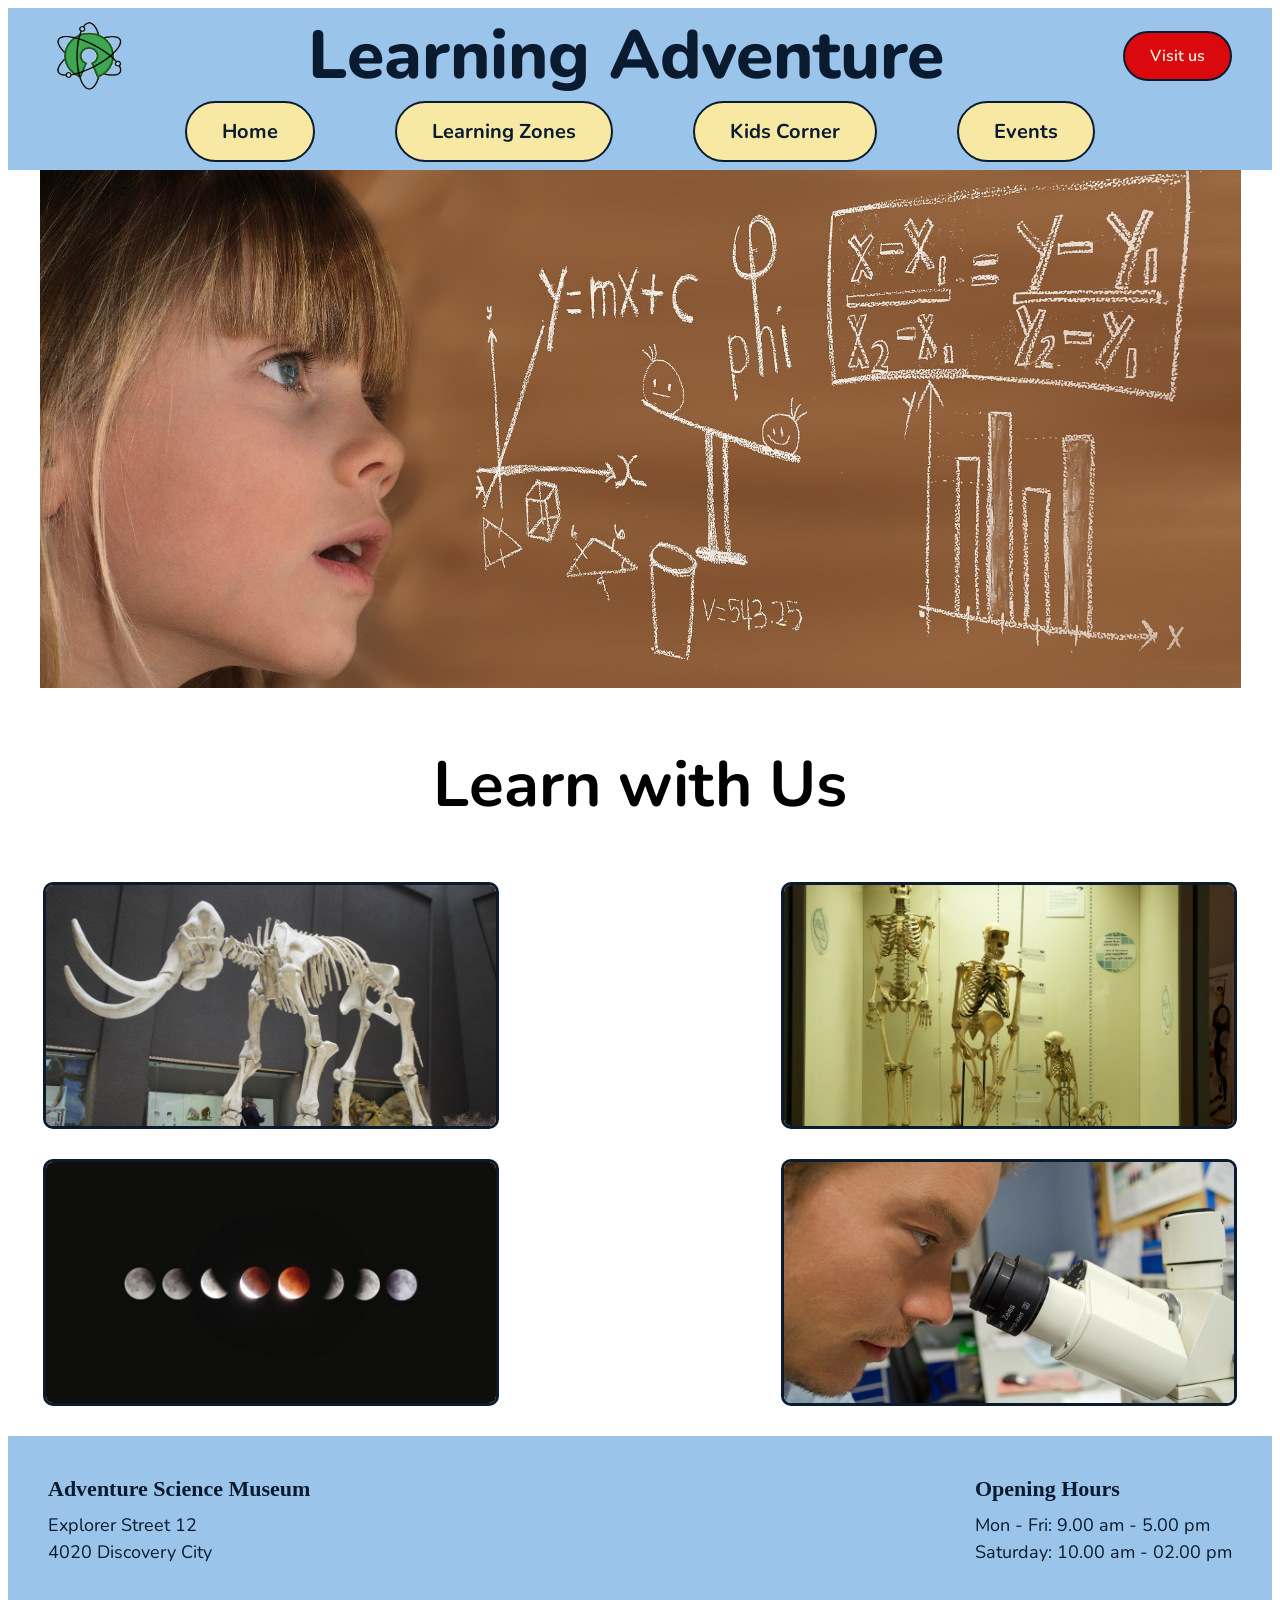
<file: index.html>
<!DOCTYPE html>
<html lang="no">
<head>
    <meta charset="UTF-8">
    <title>Learning Adventure</title>

    <link rel="stylesheet" href="Styles/styles.css">
    <link rel="stylesheet" href="Styles/style-index.css">

    <link rel="preconnect" href="https://fonts.googleapis.com">
    <link rel="preconnect" href="https://fonts.gstatic.com" crossorigin>

    <link href="https://fonts.googleapis.com/css2?family=Nunito:wght@400;700;800&display=swap" rel="stylesheet"> 
    <link rel="icon" type="image/png" href="Images/favicon.ico">

</head>

<body>

<header class="main-header">

    <div class="top-row">
        <div class="logo">
    <img src="Images/Logo.png" alt="Logo for Learning Adventure">
    </div>

        <h1>Learning Adventure</h1>

        <a href="Visit-us.html" class="visit-btn">Visit us</a>
    </div>

    <!-- Hamburger-knapp -->
    <input type="checkbox" id="menu-toggle">

    <label for="menu-toggle" class="hamburger">
        ☰
    </label>

    <!-- Navigasjon -->
    <nav class="nav-bar">
        <a href="index.html">Home</a>
        <a href="the-learning-zone.html">Learning Zones</a>
        <a href="kids-corner.html">Kids Corner</a>
        <a href="events.html">Events</a>
    </nav>

</header>
<div class="math-image">
    <img src="Images/Mathchild.jpg" alt="A child is looking at a math problem on a blackboard">
</div>
<div class="heading">
    <h2>Learn with Us</h2>
</div>
<div class="image-grid">

    <a href="the-learning-zone.html" class="grid-item">
        <img src="Images/mammoth.jpg" alt="A mammoth in the prehistoric era">
    </a>

    <a href="the-learning-zone.html" class="grid-item">
        <img src="Images/skeleton.jpg" alt="A fossilized skeleton">
    </a>

    <a href="the-learning-zone.html" class="grid-item">
        <img src="Images/celso.jpg" alt="the phases of the moon">
    </a>

    <a href="the-learning-zone.html" class="grid-item">
        <img src="Images/people.jpg" alt="a person looking through a microscope">
    </a>

</div>

<footer class="main-footer">

    <div class="footer-section">
        <h3>Adventure Science Museum</h3>
        <p>Explorer Street 12<br>
        4020 Discovery City</p>
    </div>

    <div class="footer-section">
        <h3>Opening Hours</h3>
        <p>Mon - Fri: 9.00 am - 5.00 pm<br>
        Saturday: 10.00 am - 02.00 pm</p>
    </div>

</footer>
</body>
</html>
</file>
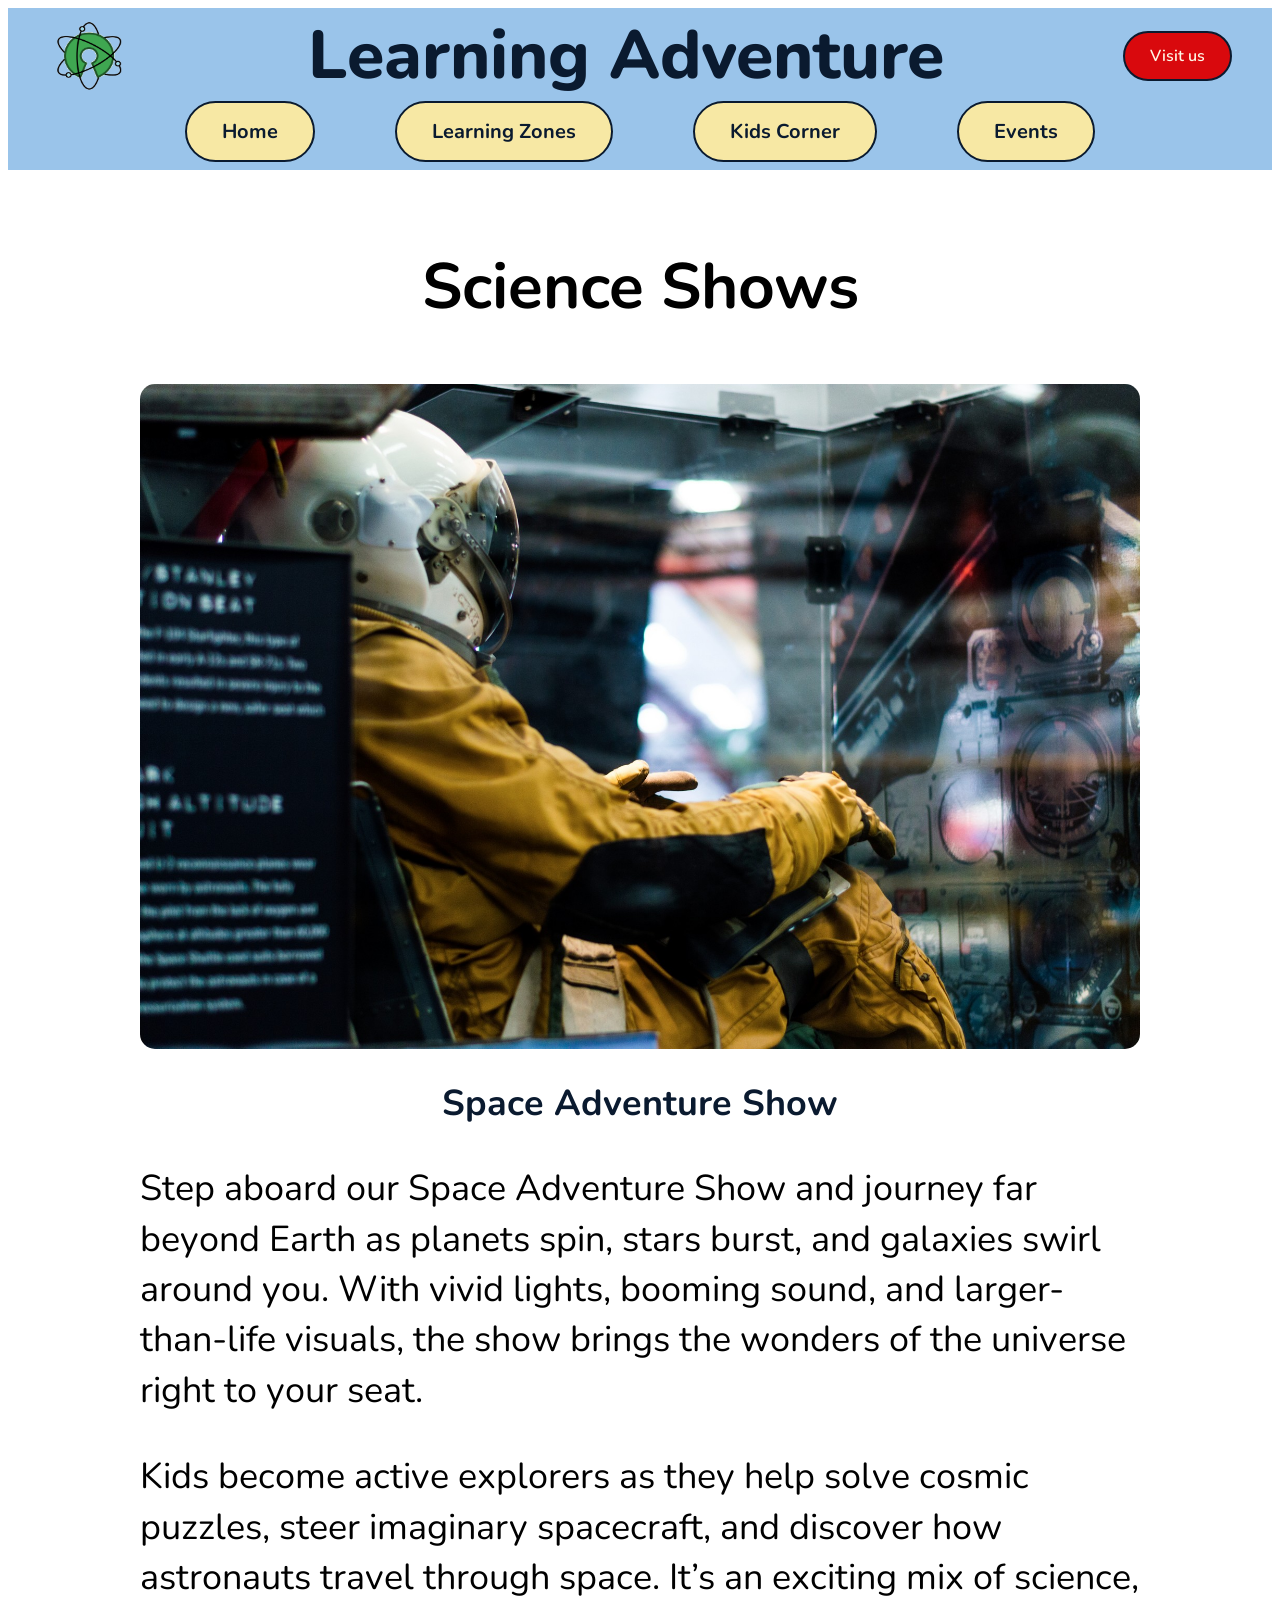
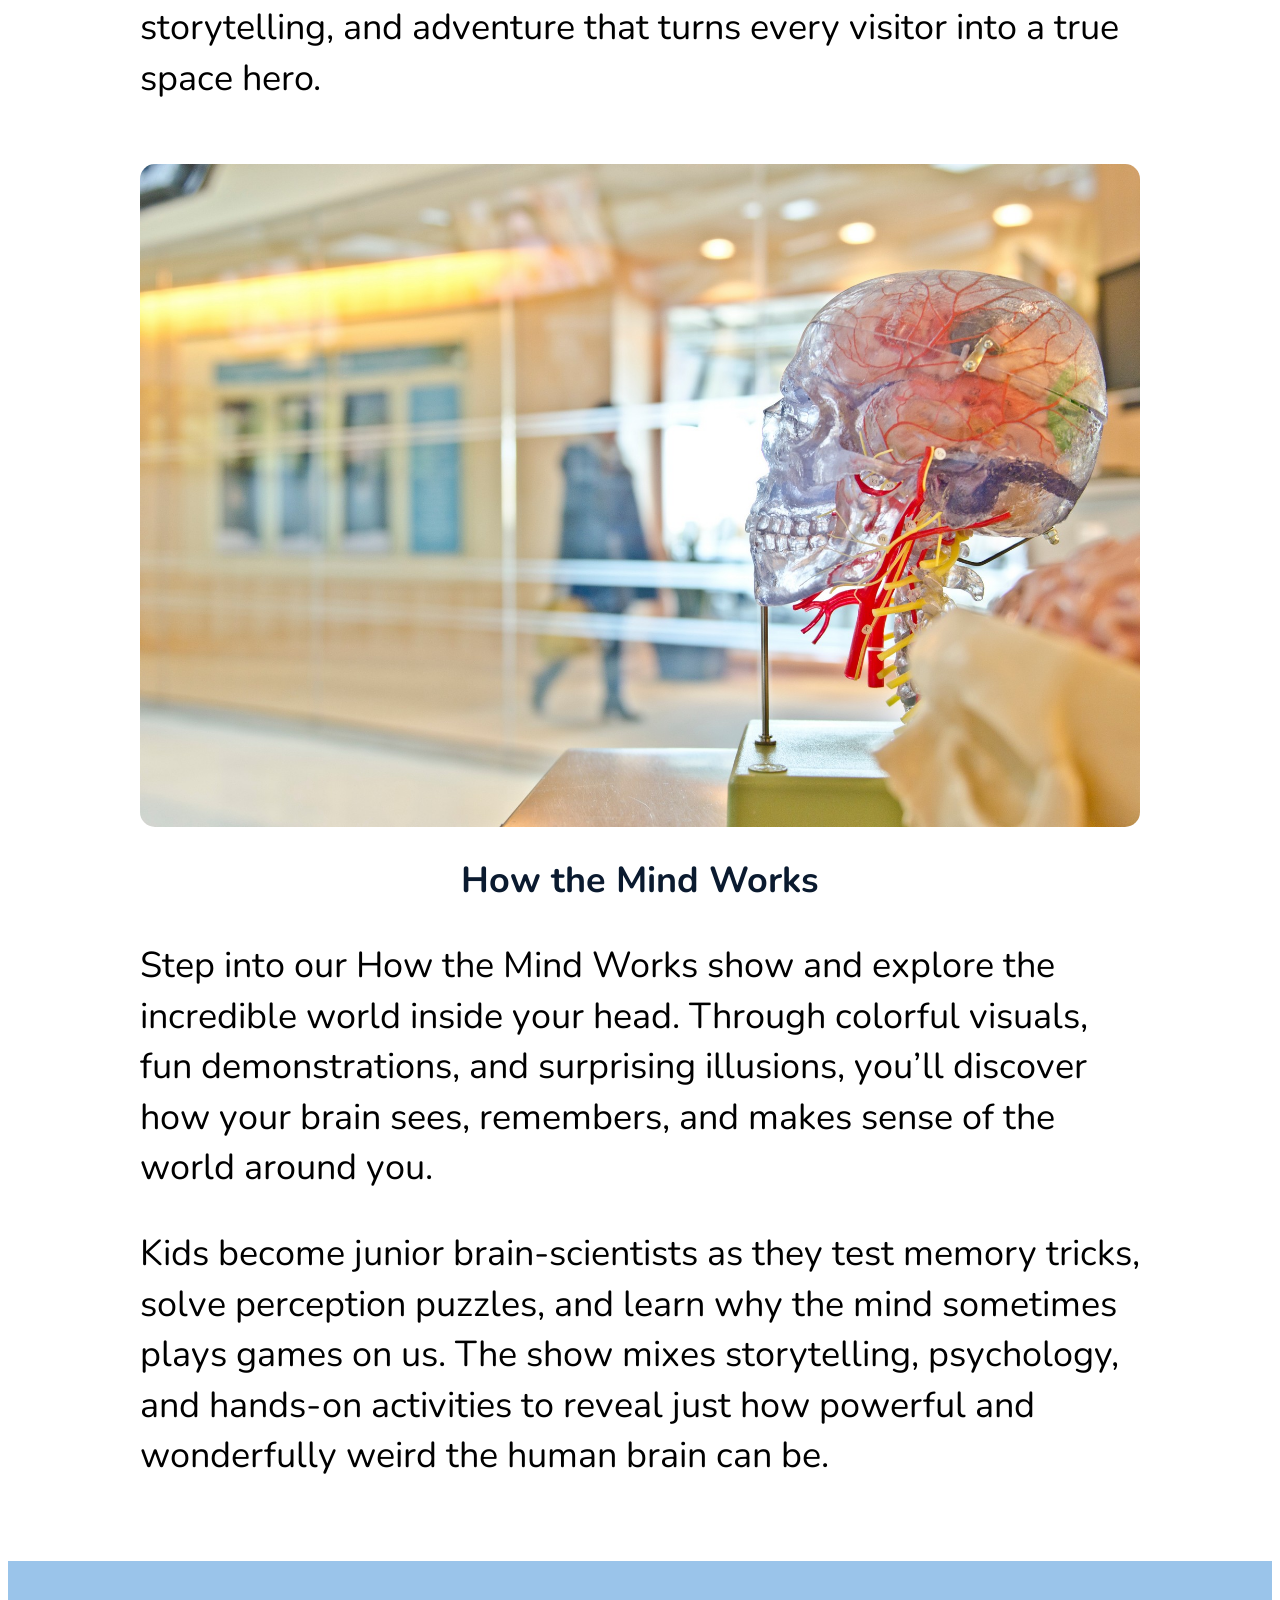
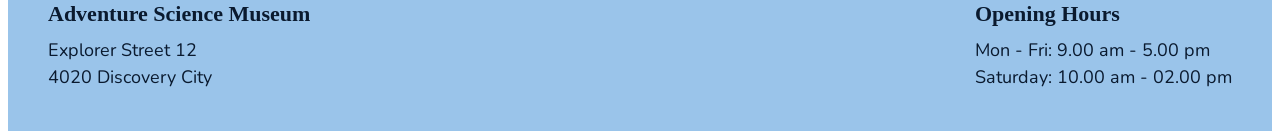
<file: events.html>
<!DOCTYPE html>
<html lang="en">
<head>
    <meta charset="UTF-8">
    <title>Learning Adventure</title>

    <link rel="stylesheet" href="Styles/styles.css">
    <link rel="stylesheet" href="Styles/style-events.css">
        
    <link rel="preconnect" href="https://fonts.googleapis.com">
    <link rel="preconnect" href="https://fonts.gstatic.com" crossorigin>

    <link href="https://fonts.googleapis.com/css2?family=Nunito:wght@400;700;800&display=swap" rel="stylesheet">
    <link rel="icon" type="image/png" href="Images/favicon.ico">
</head>

<body>

<header class="main-header">

    <div class="top-row">
        <div class="logo">
     <img src="Images/Logo.png" alt="Logo for Learning Adventure">
</div>

        <h1>Learning Adventure</h1>

        <a href="Visit-us.html" class="visit-btn">Visit us</a>
    </div>

    <!-- Hamburger-knapp -->
    <input type="checkbox" id="menu-toggle">

    <label for="menu-toggle" class="hamburger">
        ☰
    </label>

    <!-- Navigasjon -->
    <nav class="nav-bar">
        <a href="index.html">Home</a>
        <a href="the-learning-zone.html">Learning Zones</a>
        <a href="kids-corner.html">Kids Corner</a>
        <a href="events.html">Events</a>
    </nav>

</header>
<main class="science-shows">
    <div class="heading">
        <h2>Science Shows</h2>
    </div>

    <section class="show-section">

        <img src="Images/spaceman.jpg" alt="Space Adventure Show">

        <div class="show-text">
            <h2>Space Adventure Show</h2>

            <p>
                Step aboard our Space Adventure Show and journey far beyond Earth as planets
                spin, stars burst, and galaxies swirl around you. With vivid lights,
                booming sound, and larger-than-life visuals, the show brings the wonders
                of the universe right to your seat.
            </p>

            <p>
                Kids become active explorers as they help solve cosmic puzzles, steer
                imaginary spacecraft, and discover how astronauts travel through space.
                It’s an exciting mix of science, storytelling, and adventure that turns
                every visitor into a true space hero.
            </p>
        </div>

    </section>

    <section class="show-section">

        <img src="Images/mind.jpg" alt="How the Mind Works">

        <div class="show-text">
            <h2>How the Mind Works</h2>

            <p>
                Step into our How the Mind Works show and explore the incredible world
                inside your head. Through colorful visuals, fun demonstrations, and
                surprising illusions, you’ll discover how your brain sees, remembers,
                and makes sense of the world around you.
            </p>

            <p>
                Kids become junior brain-scientists as they test memory tricks, solve
                perception puzzles, and learn why the mind sometimes plays games on us.
                The show mixes storytelling, psychology, and hands-on activities to reveal
                just how powerful and wonderfully weird the human brain can be.
            </p>
        </div>

    </section>

</main>
<footer class="main-footer">

    <div class="footer-section">
        <h3>Adventure Science Museum</h3>
        <p>Explorer Street 12<br>
        4020 Discovery City</p>
    </div>

    <div class="footer-section">
        <h3>Opening Hours</h3>
        <p>Mon - Fri: 9.00 am - 5.00 pm<br>
        Saturday: 10.00 am - 02.00 pm</p>
    </div>

</footer>
</body>
</html>
</file>
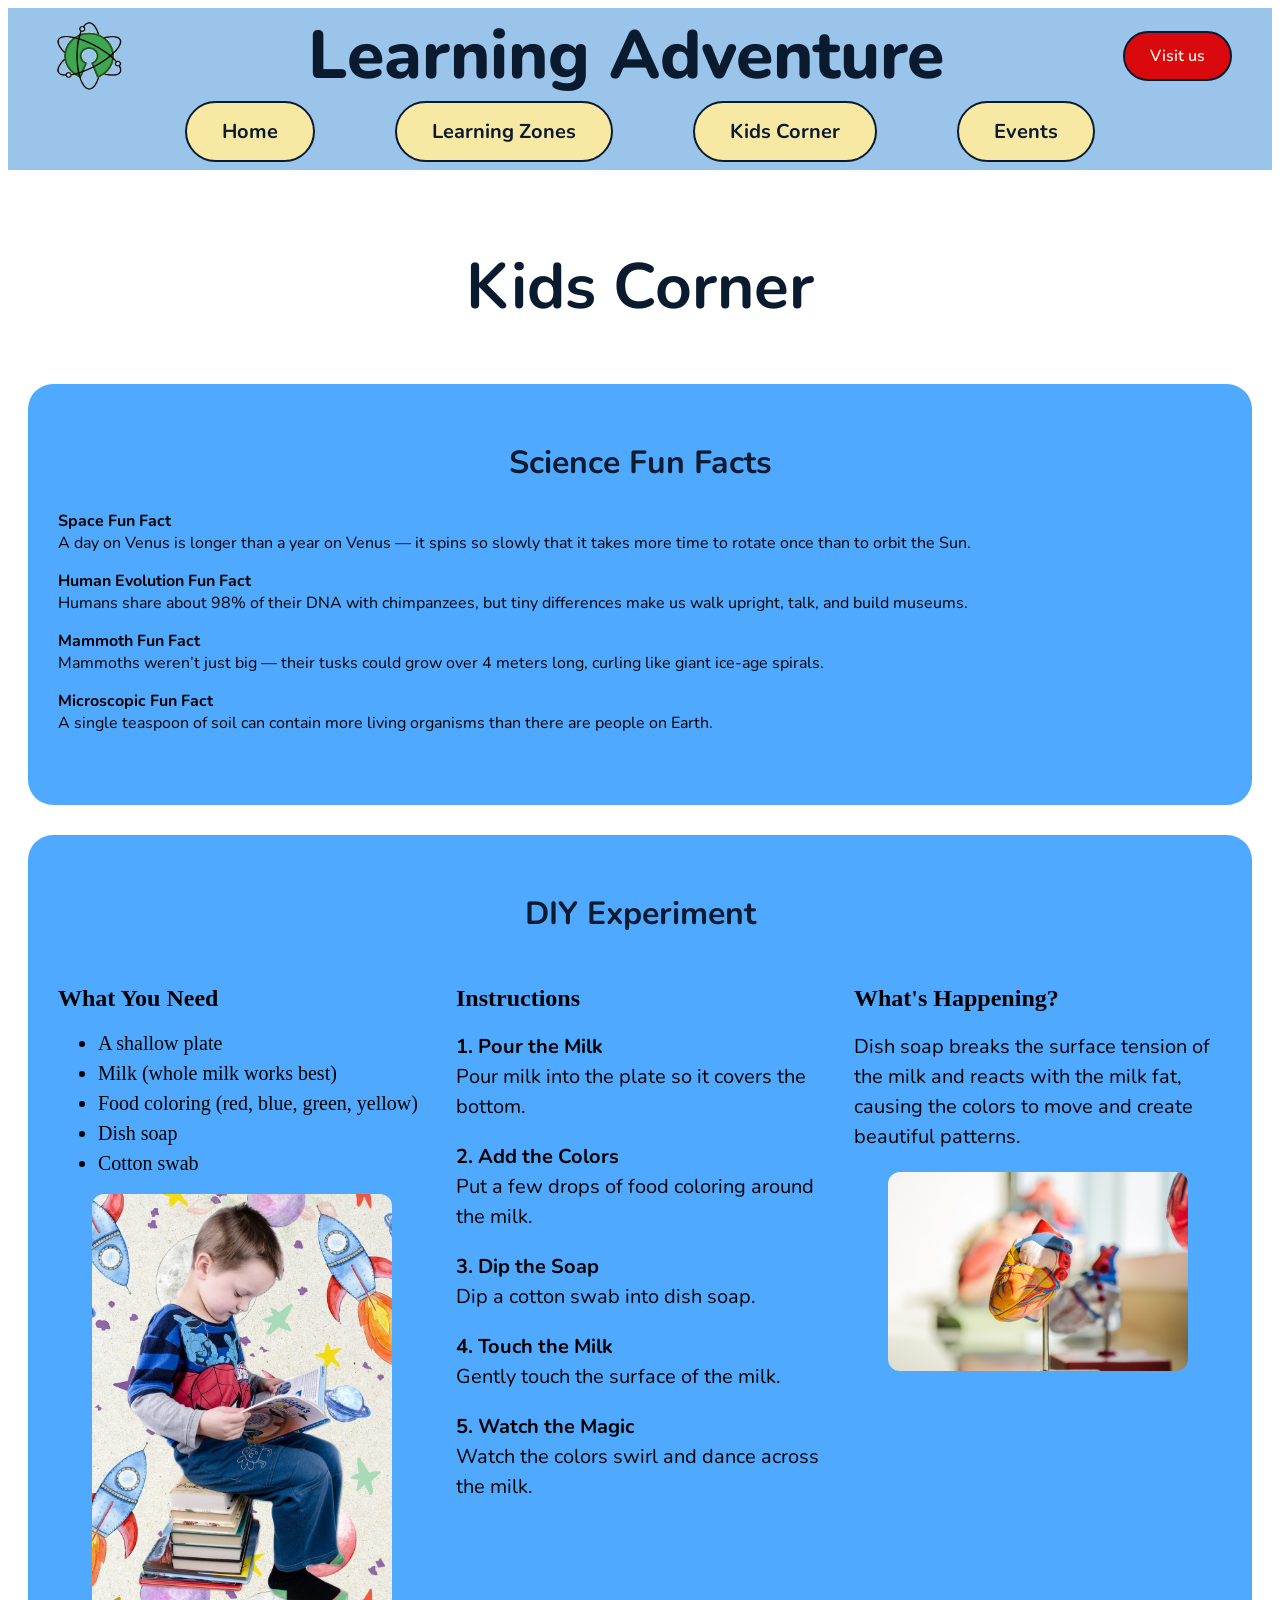
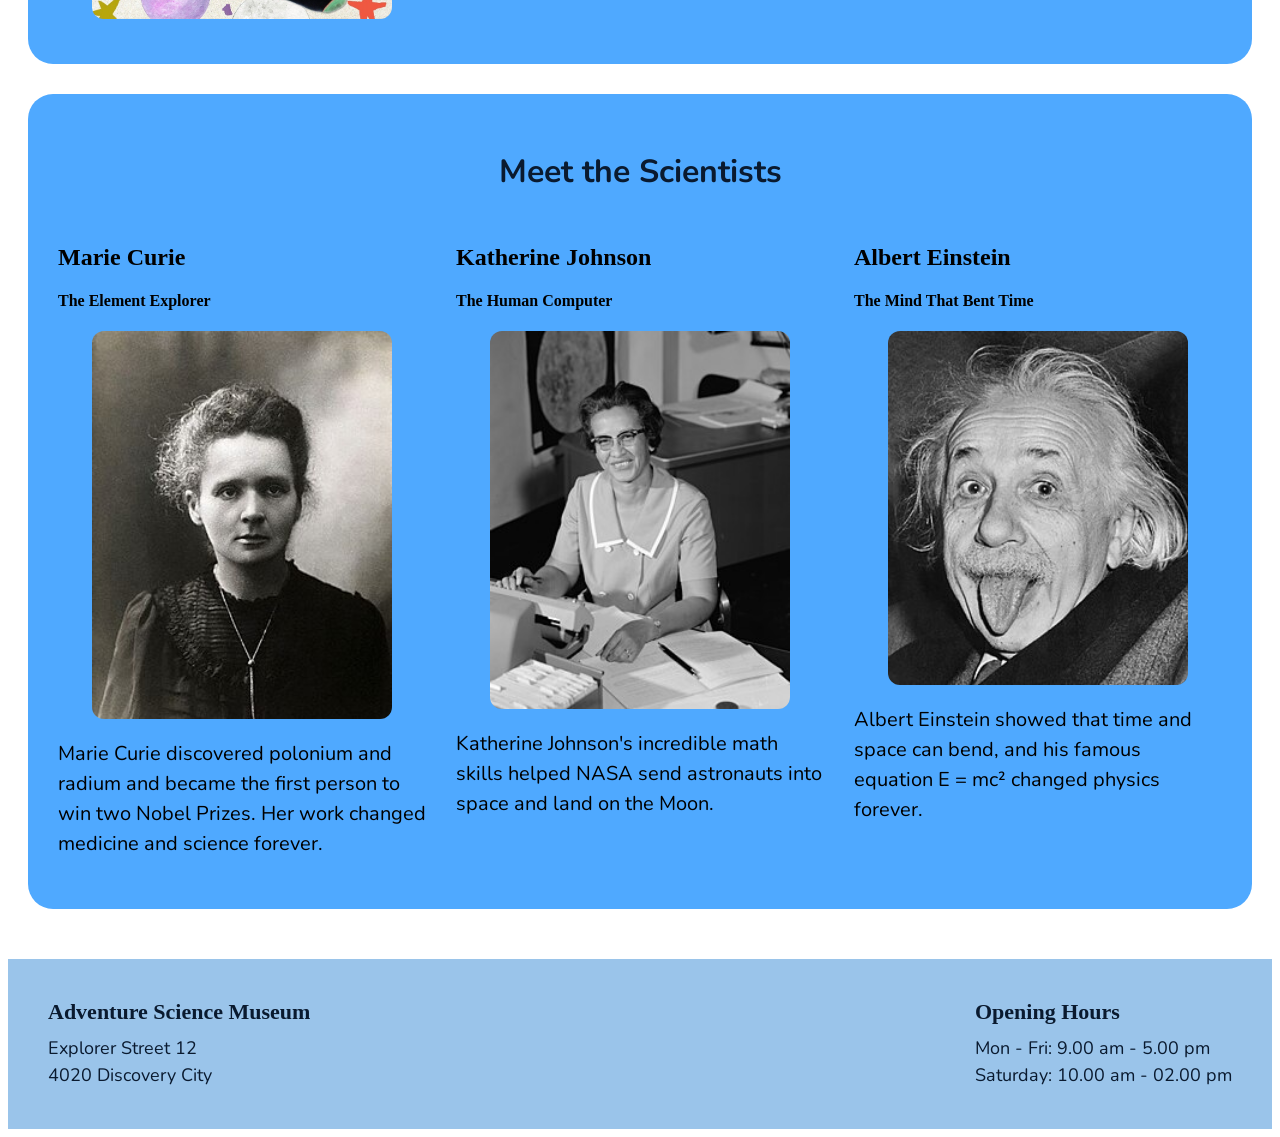
<file: kids-corner.html>
<!DOCTYPE html>
<html lang="en">
<head>
    <meta charset="UTF-8">
    <title>Learning Adventure</title>
    
    <link rel="stylesheet" href="Styles/styles.css">
    <link rel="stylesheet" href="Styles/style-kids-corner.css">
        
    <link rel="preconnect" href="https://fonts.googleapis.com">
    <link rel="preconnect" href="https://fonts.gstatic.com" crossorigin>

    <link href="https://fonts.googleapis.com/css2?family=Nunito:wght@400;700;800&display=swap" rel="stylesheet">
    <link rel="icon" type="image/png" href="Images/favicon.ico">
</head>

<body>

<header class="main-header">

   <div class="top-row">
        <div class="logo">
    <img src="Images/Logo.png" alt="Logo for Learning Adventure">
    </div>

        <h1>Learning Adventure</h1>

        <a href="Visit-us.html" class="visit-btn">Visit us</a>
    </div>

    <!-- Hamburger-knapp -->
    <input type="checkbox" id="menu-toggle">

    <label for="menu-toggle" class="hamburger">
        ☰
    </label>

    <!-- Navigasjon -->
    <nav class="nav-bar">
        <a href="index.html">Home</a>
        <a href="the-learning-zone.html">Learning Zones</a>
        <a href="kids-corner.html">Kids Corner</a>
        <a href="events.html">Events</a>
    </nav>

</header>
<main class="kids-corner">

    <div class="heading">
        <h2>Kids Corner</h2>
    </div>

    <!-- Fun Facts -->
    <section class="fun-facts-box">
        <h2>Science Fun Facts</h2>

        <p>
            <strong>Space Fun Fact</strong><br>
            A day on Venus is longer than a year on Venus — it spins so slowly that it takes more time to rotate once than to orbit the Sun.
        </p>

        <p>
            <strong>Human Evolution Fun Fact</strong><br>
            Humans share about 98% of their DNA with chimpanzees, but tiny differences make us walk upright, talk, and build museums.
        </p>

        <p>
            <strong>Mammoth Fun Fact</strong><br>
            Mammoths weren’t just big — their tusks could grow over 4 meters long, curling like giant ice-age spirals.
        </p>

        <p>
            <strong>Microscopic Fun Fact</strong><br>
            A single teaspoon of soil can contain more living organisms than there are people on Earth.
        </p>
    </section>

    <!-- DIY Experiment -->
    <section class="three-column-box">
        <h2>DIY Experiment</h2>

        <div class="column-layout">

            <div class="column">
    <h3>What You Need</h3>

    <ul>
        <li>A shallow plate</li>
        <li>Milk (whole milk works best)</li>
        <li>Food coloring (red, blue, green, yellow)</li>
        <li>Dish soap</li>
        <li>Cotton swab</li>
    </ul>

    <img src="Images/reading.jpg"
         alt="Child reading about science"
         class="scientist-image">
</div>

            <div class="column">
                <h3>Instructions</h3>

                <p>
                    <strong>1. Pour the Milk</strong><br>
                    Pour milk into the plate so it covers the bottom.
                </p>

                <p>
                    <strong>2. Add the Colors</strong><br>
                    Put a few drops of food coloring around the milk.
                </p>

                <p>
                    <strong>3. Dip the Soap</strong><br>
                    Dip a cotton swab into dish soap.
                </p>

                <p>
                    <strong>4. Touch the Milk</strong><br>
                    Gently touch the surface of the milk.
                </p>

                <p>
                    <strong>5. Watch the Magic</strong><br>
                    Watch the colors swirl and dance across the milk.
                </p>
            </div>

<div class="column">
    <h3>What's Happening?</h3>

    <p>
        Dish soap breaks the surface tension of the milk and reacts
        with the milk fat, causing the colors to move and create
        beautiful patterns.
    </p>

    <img src="Images/heart.jpg"
         alt="Science and learning illustration"
         class="scientist-image">
</div>

        </div>
    </section>

    <!-- Meet the Scientists -->
    <section class="three-column-box">
        <h2>Meet the Scientists</h2>

        <div class="column-layout">

<div class="column">
    <h3>Marie Curie</h3>
    <h4>The Element Explorer</h4>

    <img src="Images/Mariecurie.jpg"
         alt="Portrait of Marie Curie"
         class="scientist-image">

    <p>
        Marie Curie discovered polonium and radium and became the
        first person to win two Nobel Prizes. Her work changed
        medicine and science forever.
    </p>
</div>

<div class="column">
    <h3>Katherine Johnson</h3>
    <h4>The Human Computer</h4>

    <img src="Images/Katherine_Johnso.jpg"
         alt="Portrait of Katherine Johnson"
         class="scientist-image">

    <p>
        Katherine Johnson's incredible math skills helped NASA send
        astronauts into space and land on the Moon.
    </p>
</div>

<div class="column">
    <h3>Albert Einstein</h3>
    <h4>The Mind That Bent Time</h4>

    <img src="Images/Albert_Einstein.jpg"
         alt="Portrait of Albert Einstein"
         class="scientist-image">

    <p>
        Albert Einstein showed that time and space can bend, and
        his famous equation E = mc² changed physics forever.
    </p>
</div>

        </div>
    </section>

</main>

<footer class="main-footer">

    <div class="footer-section">
        <h3>Adventure Science Museum</h3>
        <p>Explorer Street 12<br>
        4020 Discovery City</p>
    </div>

    <div class="footer-section">
        <h3>Opening Hours</h3>
        <p>Mon - Fri: 9.00 am - 5.00 pm<br>
        Saturday: 10.00 am - 02.00 pm</p>
    </div>

</footer>
</body>
</html>
</file>
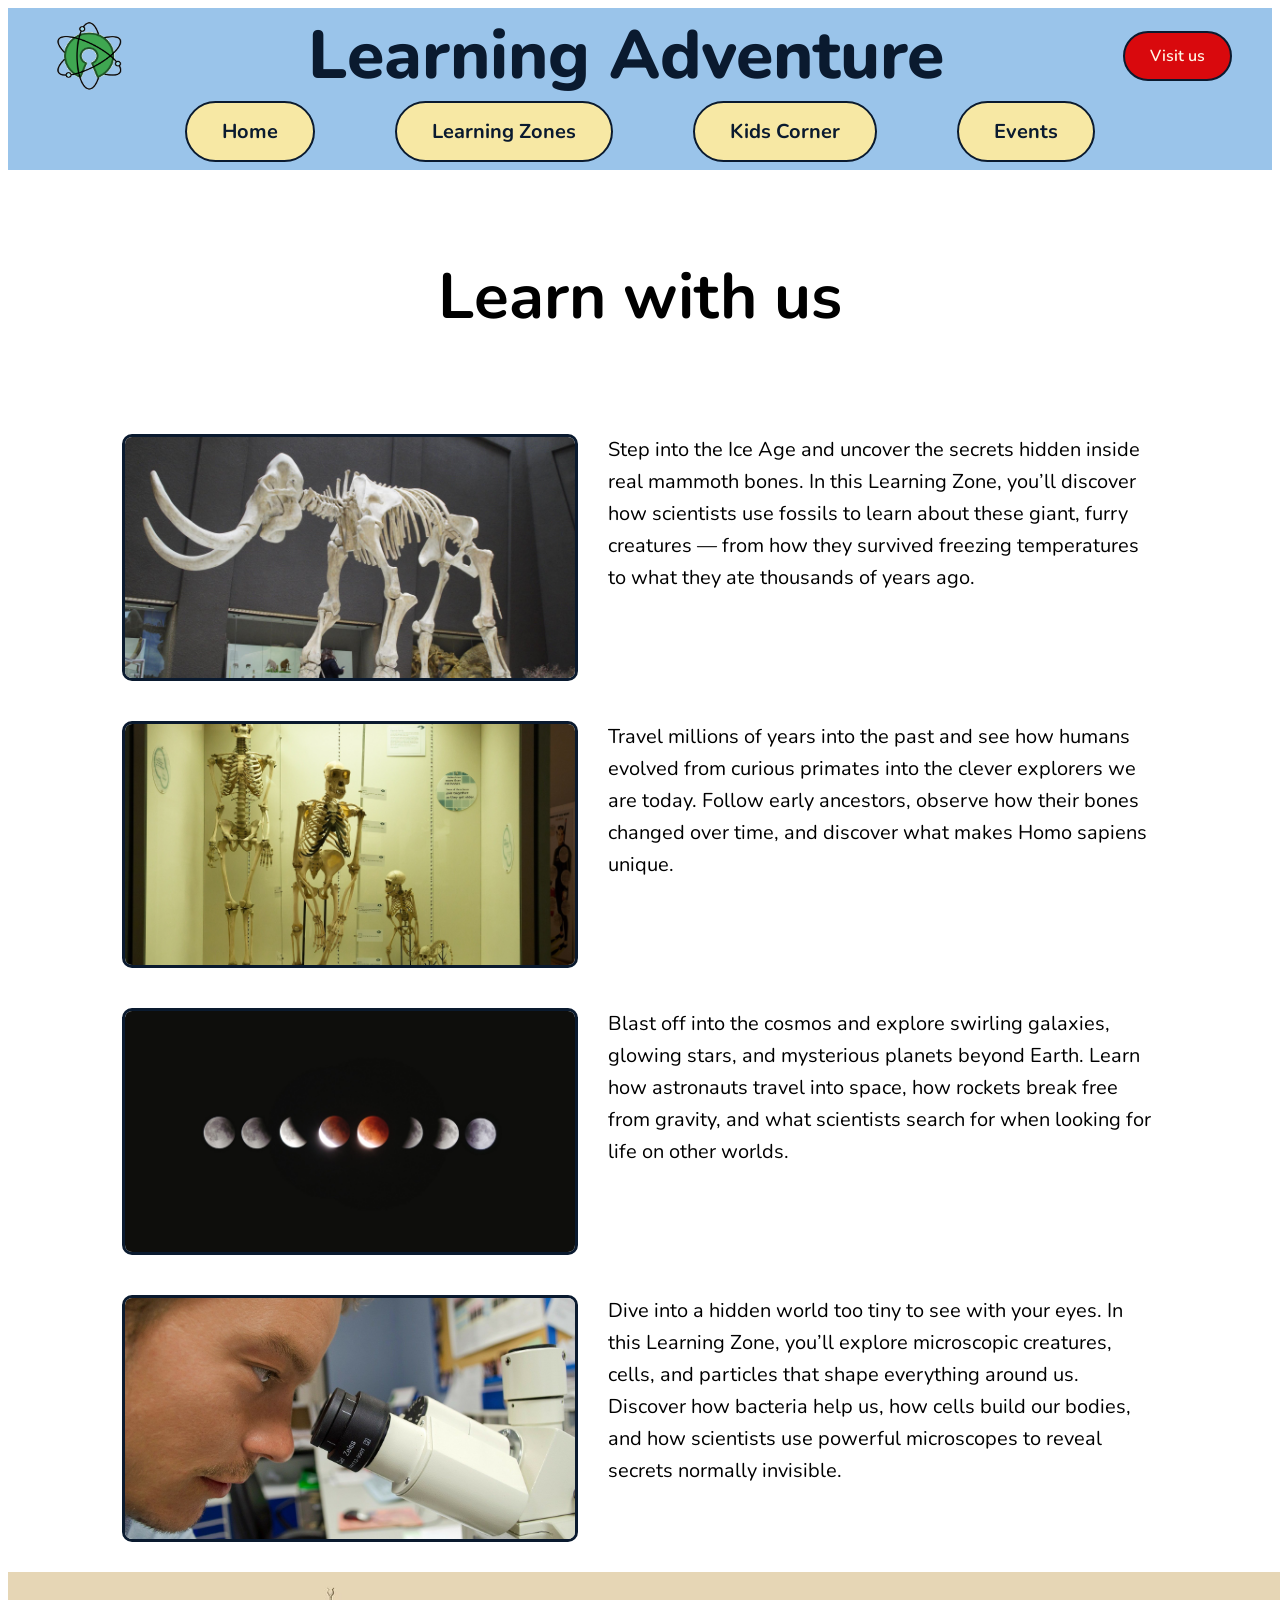
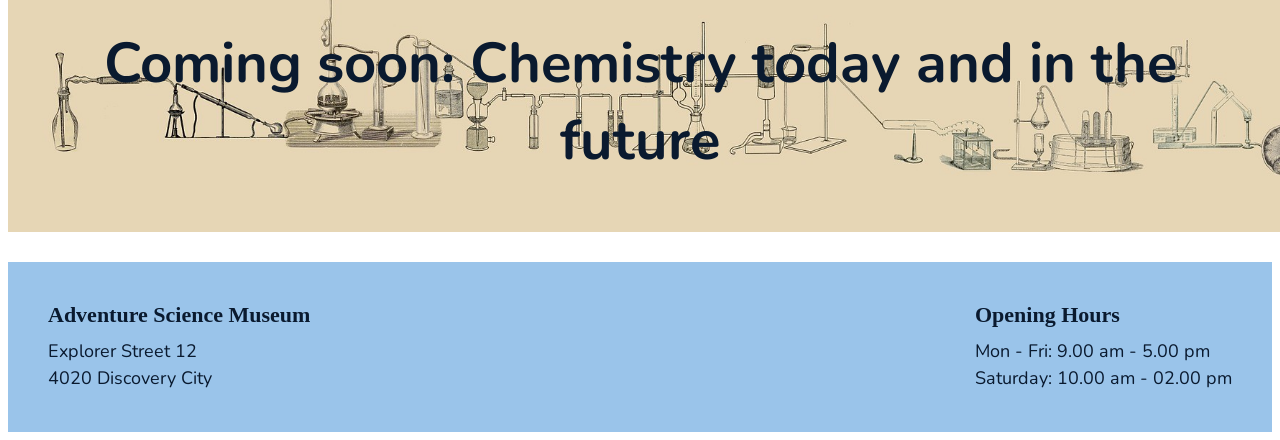
<file: the-learning-zone.html>
<!DOCTYPE html>
<html lang="en">
<head>
    <meta charset="UTF-8">
    <title>Learning Adventure</title>

    <link rel="stylesheet" href="Styles/styles.css">
    <link rel="stylesheet" href="Styles/style-the-learning-zone.css">
    
    <link rel="preconnect" href="https://fonts.googleapis.com">
    <link rel="preconnect" href="https://fonts.gstatic.com" crossorigin>

    <link href="https://fonts.googleapis.com/css2?family=Nunito:wght@400;700;800&display=swap" rel="stylesheet">
    <link rel="icon" type="image/png" href="Images/favicon.ico">

</head>

<body>

<header class="main-header">

   <div class="top-row">
        <div class="logo">
    <img src="Images/Logo.png" alt="Logo for Learning Adventure">
    </div>

        <h1>Learning Adventure</h1>

        <a href="Visit-us.html" class="visit-btn">Visit us</a>
    </div>

    <!-- Hamburger-knapp -->
    <input type="checkbox" id="menu-toggle">

    <label for="menu-toggle" class="hamburger">
        ☰
    </label>

    <!-- Navigasjon -->
    <nav class="nav-bar">
        <a href="index.html">Home</a>
        <a href="the-learning-zone.html">Learning Zones</a>
        <a href="kids-corner.html">Kids Corner</a>
        <a href="events.html">Events</a>
    </nav>

</header>
<section class="learning-section">

    <div class="heading">
        <h2>Learn with us </h2>
    </div>
    <div class="row">
        <img src="Images/mammoth.jpg" alt="Picture of a large Mammoth skeleton">
        <p>
            Step into the Ice Age and uncover the secrets hidden inside real mammoth bones. 
            In this Learning Zone, you’ll discover how scientists use fossils to learn about 
            these giant, furry creatures — from how they survived freezing temperatures to 
            what they ate thousands of years ago.
        </p>
    </div>

    <!-- Skeleton -->
    <div class="row">
        <img src="Images/skeleton.jpg" alt="Picture of a human and ape skeleton">
        <p>
            Travel millions of years into the past and see how humans evolved from curious 
            primates into the clever explorers we are today. Follow early ancestors, observe 
            how their bones changed over time, and discover what makes Homo sapiens unique.
        </p>
    </div>

    <!-- Celso -->
    <div class="row">
        <img src="Images/celso.jpg" alt="Picture of the moon in several phases">
        <p>
            Blast off into the cosmos and explore swirling galaxies, glowing stars, and 
            mysterious planets beyond Earth. Learn how astronauts travel into space, how 
            rockets break free from gravity, and what scientists search for when looking 
            for life on other worlds.
        </p>
    </div>

    <!-- People -->
    <div class="row">
        <img src="Images/people.jpg" alt="Picture of a person looking into a microscope">
        <p>
            Dive into a hidden world too tiny to see with your eyes. In this Learning Zone, 
            you’ll explore microscopic creatures, cells, and particles that shape everything 
            around us. Discover how bacteria help us, how cells build our bodies, and how 
            scientists use powerful microscopes to reveal secrets normally invisible.
        </p>
    </div>

</section>
    <section class="hero-section">
        <img src="Images/lab.jpg" alt="Chemistry laboratory">
        <div class="hero-text-learning-zone">
            <h3>Coming soon: Chemistry today and in the future</h3>
        </div>
    </section>

<footer class="main-footer">

    <div class="footer-section">
        <h3>Adventure Science Museum</h3>
        <p>Explorer Street 12<br>
        4020 Discovery City</p>
    </div>

    <div class="footer-section">
        <h3>Opening Hours</h3>
        <p>Mon - Fri: 9.00 am - 5.00 pm<br>
        Saturday: 10.00 am - 02.00 pm</p>
    </div>

</footer>
</body>
</html>
</file>
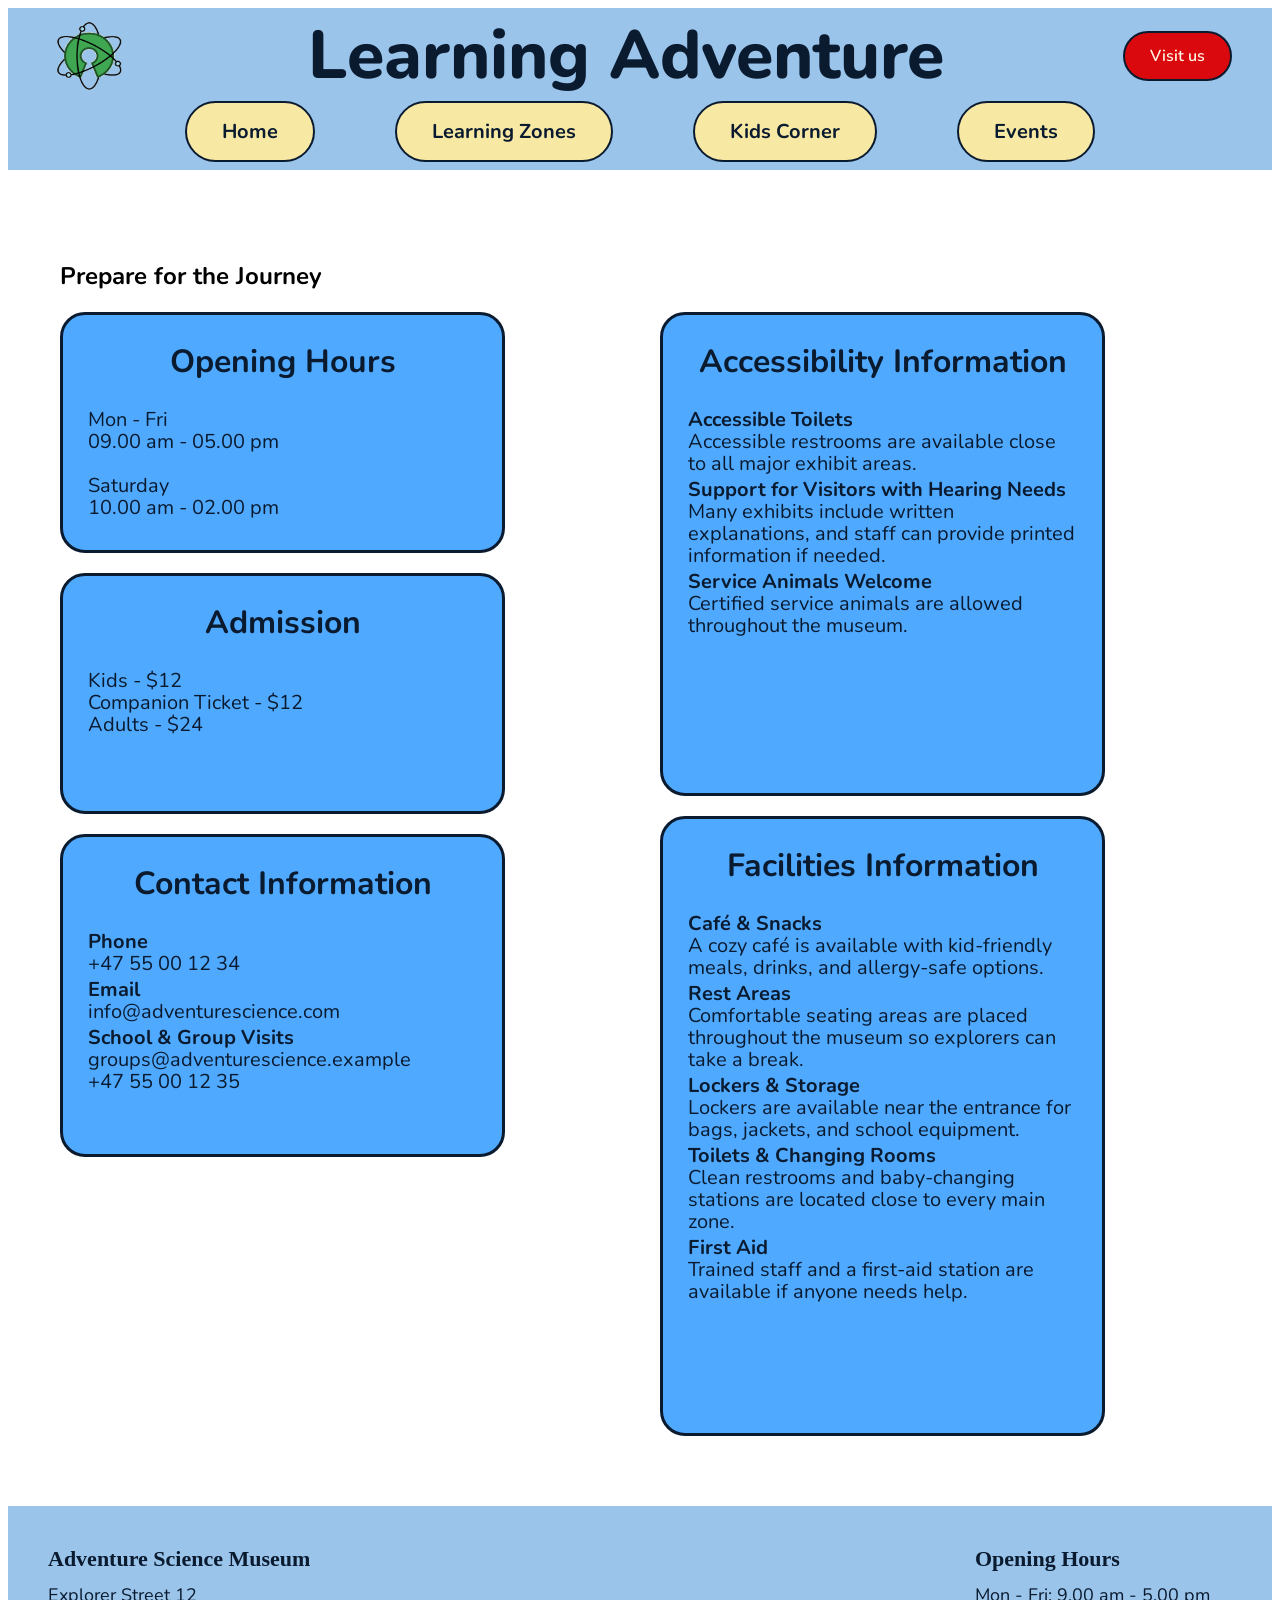
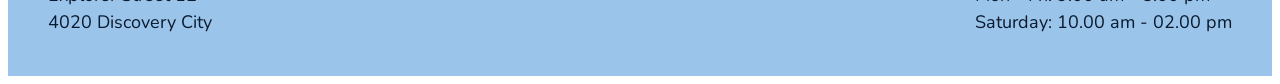
<file: Visit-us.html>
<!DOCTYPE html>
<html lang="en">
<head>
    <meta charset="UTF-8">
    <title>Learning Adventure</title>
    
    <link rel="stylesheet" href="Styles/styles.css">
    <link rel="stylesheet" href="Styles/styles-visit-us.css">

    <link rel="preconnect" href="https://fonts.googleapis.com">
    <link rel="preconnect" href="https://fonts.gstatic.com" crossorigin>

    <link href="https://fonts.googleapis.com/css2?family=Nunito:wght@400;700;800&display=swap" rel="stylesheet">
    <link rel="icon" type="image/png" href="Images/favicon.ico">
</head>

<body>

<header class="main-header">

  <div class="top-row">
        <div class="logo">
    <img src="Images/Logo.png" alt="Logo for Learning Adventure">
    </div>

        <h1>Learning Adventure</h1>

        <a href="Visit-us.html" class="visit-btn">Visit us</a>
    </div>

    <!-- Hamburger-knapp -->
    <input type="checkbox" id="menu-toggle">

    <label for="menu-toggle" class="hamburger">
        ☰
    </label>

    <!-- Navigasjon -->
    <nav class="nav-bar">
        <a href="index.html">Home</a>
        <a href="the-learning-zone.html">Learning Zones</a>
        <a href="kids-corner.html">Kids Corner</a>
        <a href="events.html">Events</a>
    </nav>

</header>
<section class="journey-section">

    <h2>Prepare for the Journey</h2>

    <div class="journey-grid">

        <!-- Venstre side -->
        <div class="left-column">

            <div class="info-card small-card">
                <h2>Opening Hours</h2>
                <p>
                    Mon - Fri<br>
                    09.00 am - 05.00 pm<br><br>

                    Saturday<br>
                    10.00 am - 02.00 pm
                </p>
            </div>

            <div class="info-card small-card">
                <h2>Admission</h2>
                <p>
                    Kids - $12<br>
                    Companion Ticket - $12<br>
                    Adults - $24
                </p>
            </div>

            <div class="info-card contact-card">
                <h2>Contact Information</h2>

                <p>
                    <strong>Phone</strong><br>
                    +47 55 00 12 34
                </p>

                <p>
                    <strong>Email</strong><br>
                    info@adventurescience.com
                </p>

                <p>
                    <strong>School & Group Visits</strong><br>
                    groups@adventurescience.example<br>
                    +47 55 00 12 35
                </p>

            </div>

        </div>

        <div class="right-column">

            <div class="info-card accessibility-card">
                <h2>Accessibility Information</h2>

                <p>
                    <strong>Accessible Toilets</strong><br>
                    Accessible restrooms are available close to all major exhibit areas.
                </p>

                <p>
                    <strong>Support for Visitors with Hearing Needs</strong><br>
                    Many exhibits include written explanations, and staff can provide printed information if needed.
                </p>

                <p>
                    <strong>Service Animals Welcome</strong><br>
                    Certified service animals are allowed throughout the museum.
                </p>

            </div>

            <div class="info-card facilities-card">
                <h2>Facilities Information</h2>

                <p>
                    <strong>Café & Snacks</strong><br>
                    A cozy café is available with kid-friendly meals, drinks, and allergy-safe options.
                </p>

                <p>
                    <strong>Rest Areas</strong><br>
                    Comfortable seating areas are placed throughout the museum so explorers can take a break.
                </p>

                <p>
                    <strong>Lockers & Storage</strong><br>
                    Lockers are available near the entrance for bags, jackets, and school equipment.
                </p>

                <p>
                    <strong>Toilets & Changing Rooms</strong><br>
                    Clean restrooms and baby-changing stations are located close to every main zone.
                </p>

                <p>
                    <strong>First Aid</strong><br>
                    Trained staff and a first-aid station are available if anyone needs help.
                </p>

            </div>

        </div>

    </div>

</section>
<footer class="main-footer">

    <div class="footer-section">
        <h3>Adventure Science Museum</h3>
        <p>Explorer Street 12<br>
        4020 Discovery City</p>
    </div>

    <div class="footer-section">
        <h3>Opening Hours</h3>
        <p>Mon - Fri: 9.00 am - 5.00 pm<br>
        Saturday: 10.00 am - 02.00 pm</p>
    </div>

</footer>
</body>
</html>
</file>
<file: Styles/styles.css>
h1 {
    font-family: 'Nunito', sans-serif;

}
.main-header h1 {
    font-size: 68px;
    font-weight: 800;
    margin: 0;
    line-height: 1;
    font-family: 'Nunito', sans-serif;
}
@media (min-width: 1200px) {
    h1 {
        font-size: 96px;
    }
}

h2 {
    font-family: 'Nunito', sans-serif;
    font-weight: 700;
}

p,
a {
    font-family: 'Nunito', sans-serif;
    font-weight: 400;
}

:root {
    --header-bg: #9AC4EA;
    --pill-bg: #F7E8A4;
    --text-color: #0A1A2F;
}

.main-header {
    background-color: var(--header-bg);
    color: var(--text-color);
    padding: 8px 40px;
    display: flex;
    flex-direction: column;
    gap: 5px;
}

.top-row {
    display: flex;
    justify-content: space-between;
    align-items: center;
}
.logo img {
    width: 80px;
    height: 80px;
    display: block;
}

.logo {
    font-size: 24px;
    font-weight: 700;
}


h1 {
    text-align: center;
}

.visit-btn {
    background-color: #D9090D;
    color: #FFF8E7;
    padding: 12px 25px;
    border-radius: 50px;
    font-weight: 600;
    text-decoration: none;
    border: 2px solid var(--text-color);
}

.visit-btn:hover {
    background-color: #A80707;
}

.visit-btn:active {
    background-color: #0A1A2F;
    color: #FFF8E7;
}

.visit-btn:focus {
    outline: 4px solid #F7E8A4;
    outline-offset: 3px;
}

.nav-bar {
    display: flex;
    justify-content: center;
    gap: 80px;
}

.nav-bar a {
    background-color: var(--pill-bg);
    color: var(--text-color);
    padding: 15px 35px;
    border-radius: 50px;
    font-size: 20px;
    font-weight: 700;
    text-decoration: none;
    border: 2px solid var(--text-color);
}


#menu-toggle {
    display: none;
}


.hamburger {
    display: none;
}


@media (max-width: 768px) {

    .top-row {
        flex-direction: column;
        gap: 15px;
        text-align: center;
    }

    .main-header {
        padding: 20px;
    }

   
    .hamburger {
        display: block;
        font-size: 2.5rem;
        cursor: pointer;
        text-align: center;
        color: var(--text-color);
        width: 100%;
        text-align: right;
        padding-right: 10px;
        box-sizing: border-box;
    }

  
    .nav-bar {
        display: none;
        flex-direction: column;
        align-items: center;
        gap: 20px;
        width: 100%;
        margin-top: 15px;
    }

  
    #menu-toggle:checked + .hamburger + .nav-bar {
        display: flex;
    }

    .nav-bar a {
        width: 250px;
        text-align: center;
        font-size: 18px;
    }

    .visit-btn {
        width: 200px;
        text-align: center;
    }

    .main-header h1 {
        font-size: 28px;
    }
}
.heading h2 {
    text-align: center;
    font-size: 36px;
}

@media (min-width: 768px) {
    .heading h2 {
        font-size: 64px;
    }
}

.main-footer {
    background-color: #9AC4EA;
    color: var(--text-color);
    padding: 40px;
    display: flex;
    justify-content: space-between;
    align-items: flex-start;
    gap: 40px;
}

.footer-section {
    max-width: 300px;
}

.footer-section h3 {
    margin: 0 0 10px 0;
    font-size: 22px;
    font-weight: 800;
    color: var(--text-color);
}

.footer-section p {
    margin: 0;
    font-size: 18px;
    line-height: 1.5;
    color: var(--text-color);
}
</file>
<file: Styles/style-index.css>
.math-image img {
    width: 100%;
    height: auto;
    display: block;
    margin: 0 auto;
}

.image-grid {
    display: grid;
    grid-template-columns: 1fr;
    row-gap: 20px;
    margin: 30px auto;
    width: 100%;
}

.grid-item img {
    width: 100%;
    max-width: 450px;
    height: auto;
    aspect-ratio: 450 / 241;
    object-fit: cover;
    display: block;
    margin: 0 auto;
    border-radius: 10px;
    border: 3px solid #0A1A2F;
    transition: transform 0.2s ease;
}

.grid-item img:hover {
    transform: scale(1.03);
}

@media (min-width: 768px) {

    .math-image img {
        max-width: 1201px;
    }

    .image-grid {
        grid-template-columns: repeat(2, 1fr);
        column-gap: 50px;
        row-gap: 30px;
        max-width: 1000px;
    }
}

@media (min-width: 1200px) {

    .image-grid {
        max-width: 1201px;
        column-gap: 275px;
        row-gap: 30px;
    }

    .grid-item img {
        width: 450px;
        height: 241px;
    }
}
</file>
<file: Styles/style-events.css>
/* Mobil først */

.science-shows {
    width: 100%;
    margin: 0 auto;
    padding: 20px;
    box-sizing: border-box;
}


.show-section {
    width: 100%;
    margin: 0 auto 50px auto;
}

.show-section img {
    width: 100%;
    max-width: 1000px;
    display: block;
    margin: 0 auto;
    border-radius: 15px;
}

.show-text {
    width: 100%;
    max-width: 1000px;
    margin: 20px auto 0 auto;
}

.show-text h2 {
    font-size: 28px;
    color: #0A1A2F;
    margin-bottom: 15px;
    text-align: center;
}

.show-text p {
    font-size: 20px;
    line-height: 1.6;
}

/* Tablet */

@media (min-width: 768px) {

    .science-shows h1 {
        font-size: 42px;
    }

    .show-text h2 {
        font-size: 32px;
    }

    .show-text p {
        font-size: 24px;
    }
}

/* Desktop */

@media (min-width: 1200px) {

    .science-shows {
        max-width: 1300px;
    }

    .science-shows h1 {
        font-size: 48px;
        margin-bottom: 40px;
    }

    .show-section {
        max-width: 1300px;
        margin: 0 auto 60px auto;
    }

    .show-section img {
        max-width: 1000px;
    }

    .show-text {
        max-width: 1000px;
        margin: 20px auto 0 auto;
    }

    .show-text h2 {
        font-size: 36px;
        margin-bottom: 20px;
    }

    .show-text p {
        font-size: 36px;
        line-height: 1.4;
    }
}
</file>
<file: Styles/style-kids-corner.css>
.kids-corner {
    width: 100%;
    margin: 0 auto;
    padding: 20px;
    box-sizing: border-box;
}

.kids-corner h1 {
    text-align: center;
    font-size: 36px;
    color: #0A1A2F;
}

.fun-facts-box {
    width: 100%;
    background: #4FA9FF;
    border-radius: 25px;
    padding: 20px;
    box-sizing: border-box;
    margin-bottom: 30px;
}

.three-column-box {
    width: 100%;
    background: #4FA9FF;
    border-radius: 25px;
    padding: 20px;
    box-sizing: border-box;
    margin-bottom: 30px;
}

.column-layout {
    display: grid;
    grid-template-columns: 1fr;
    gap: 25px;
}

.column h3 {
    font-size: 24px;
    margin-bottom: 10px;
}

.column p,
.column li {
    font-size: 18px;
    line-height: 1.5;
}

.three-column-box h2,
.fun-facts-box h2,
h2 {
    text-align: center;
    font-size: 32px;
    color: #0A1A2F;
}

/* Tablet */

@media (min-width: 768px) {

    .kids-corner h1 {
        font-size: 48px;
    }

    .column-layout {
        grid-template-columns: repeat(2, 1fr);
    }
}

/* Desktop */

@media (min-width: 1200px) {

    .kids-corner {
        max-width: 1380px;
    }

    .fun-facts-box {
        max-width: 1380px;
        min-height: 421px;
        padding: 30px;
    }

    .three-column-box {
        max-width: 1380px;
        min-height: 420px;
        padding: 30px;
    }

    .column-layout {
        grid-template-columns: repeat(3, 1fr);
        gap: 30px;
    }

    .column p,
    .column li {
        font-size: 20px;
    }
}
.scientist-image {
    width: 100%;
    max-width: 250px;
    height: auto;
    display: block;
    margin: 15px auto;
    border-radius: 12px;
}

@media (min-width: 1200px) {

    .scientist-image {
        max-width: 300px;
    }
}
</file>
<file: Styles/style-the-learning-zone.css>
.learning-section {
    width: 100%;
    margin: 30px auto;
    display: flex;
    flex-direction: column;
    gap: 40px;
}

.row {
    display: flex;
    flex-direction: column;
    gap: 15px;
}

.row img {
    width: 100%;
    max-width: 450px;
    height: auto;
    aspect-ratio: 450 / 241;
    object-fit: cover;
    border-radius: 10px;
    border: 3px solid #0A1A2F;
    margin: 0 auto;
}

.row p {
    width: 100%;
    max-width: 450px;
    margin: 0 auto;
    font-size: 20px;
    line-height: 1.6;
}

.hero-section {
    position: relative;
    margin-bottom: 30px;
}

.hero-section img {
    width: 100%;
    max-width: 1380px;
    height: auto;
    display: block;
    margin: 0 auto;
    object-fit: cover;
}

.hero-text {
    position: absolute;
    inset: 0;
    display: flex;
    justify-content: center;
    align-items: center;

    color: white;
    font-size: 24px;
    font-weight: 800;
    text-shadow: 2px 2px 5px black;

    text-align: center;
    padding: 20px;
}

/* Tablet */

@media (min-width: 768px) {

    .hero-text {
        font-size: 30px;
    }

    .row {
        flex-direction: row;
        justify-content: center;
        align-items: flex-start;
        gap: 30px;
    }

    .row img {
        width: 350px;
        height: 188px;
        margin: 0;
    }

    .row p {
        max-width: 450px;
        margin: 0;
    }
}

/* Desktop */

@media (min-width: 1200px) {

    .hero-section img {
        width: 1380px;
        height: 260px;
    }

    .hero-text {
        font-size: 36px;
    }

    .row {
        justify-content: center;
    }

    .row img {
        width: 450px;
        height: 241px;
    }

    .row p {
        max-width: 550px;
    }
}

.hero-text-learning-zone {
    position: absolute;
    inset: 0;

    display: flex;
    justify-content: center;
    align-items: center;

    color: #0A1A2F;
    font-family: 'Nunito', sans-serif;
    font-weight: 800;
    font-size: 36px;

    text-align: center;
    padding: 20px;
}

@media (min-width: 768px) {
    .hero-text-learning-zone {
        font-size: 48px;
    }
}
</file>
<file: Styles/styles-visit-us.css>
/* Mobil først */

.journey-section {
    width: 100%;
    margin: 30px auto;
    padding: 20px;
    box-sizing: border-box;
}

.journey-section h1 {
    text-align: center;
    margin-bottom: 30px;
    color: #0A1A2F;
}

.journey-grid {
    display: flex;
    flex-direction: column;
    gap: 30px;
}

.left-column,
.right-column {
    display: flex;
    flex-direction: column;
    gap: 20px;
}

.info-card {
    width: 100%;
    background-color: #4FA9FF;
    color: #0A1A2F;
    padding: 25px;
    border-radius: 25px;
    border: 3px solid #0A1A2F;
    box-sizing: border-box;
}

/* Mobil = automatisk høyde */

.small-card,
.contact-card,
.accessibility-card,
.facilities-card {
    width: 100%;
    height: auto;
}

.info-card h2 {
    margin-top: 0;
    font-size: 28px;
    font-weight: 700;
    text-align: center;
}

.info-card p {
    font-size: 18px;
    line-height: 1.2;
    margin: 4px 0;
}

/* Tablet */

@media (min-width: 768px) {

    .journey-grid {
        flex-direction: row;
        justify-content: center;
        align-items: flex-start;
        gap: 30px;
    }

    .left-column,
    .right-column {
        flex: 1;
    }

    .info-card h2 {
        font-size: 30px;
    }

    .info-card p {
        font-size: 19px;
    }
}

/* Desktop */

@media (min-width: 1200px) {

    .journey-section {
        max-width: 1200px;
        margin: 50px auto;
    }

    .journey-grid {
        gap: 40px;
    }

    .small-card {
        width: 445px;
        height: 241px;
    }

    .contact-card {
        width: 445px;
        height: 323px;
    }

    .accessibility-card {
        width: 445px;
        height: 484px;
    }

    .facilities-card {
        width: 445px;
        height: 620px;
    }

    .info-card h2 {
        font-size: 32px;
    }

    .info-card p {
        font-size: 20px;
        line-height: 1.1;
    }
}
</file>
